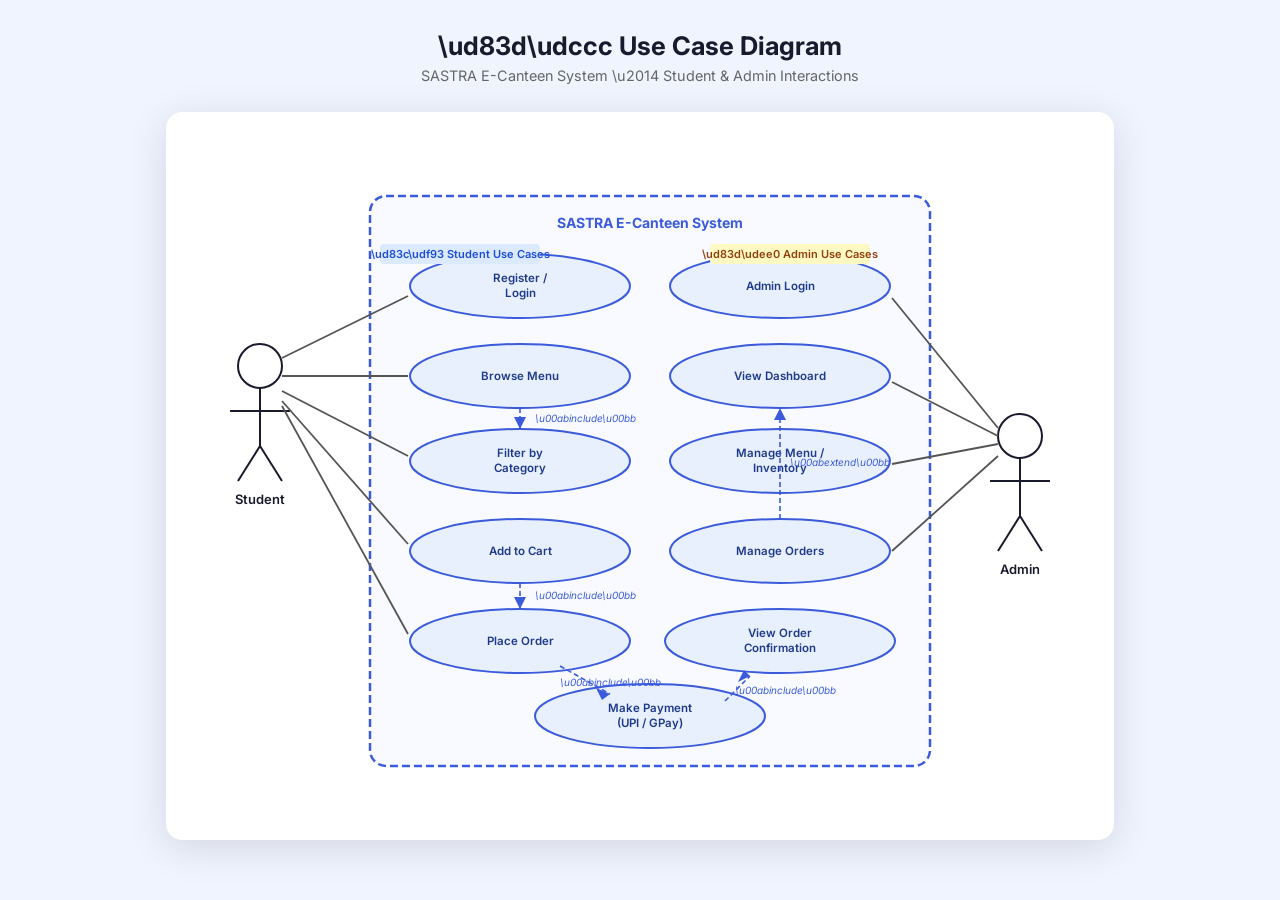
<file: canteen_gpay/usecase.html>
<!DOCTYPE html>
<html lang="en">
<head>
<meta charset="UTF-8"/>
<meta name="viewport" content="width=device-width, initial-scale=1.0"/>
<title>Use Case Diagram</title>
<link href="https://fonts.googleapis.com/css2?family=Inter:wght@400;600;700&display=swap" rel="stylesheet"/>
<style>
  * { margin: 0; padding: 0; box-sizing: border-box; }
  body {
    font-family: 'Inter', sans-serif;
    background: #f0f4ff;
    min-height: 100vh;
    display: flex;
    flex-direction: column;
    align-items: center;
    padding: 30px 20px;
  }
  h1 {
    font-size: 1.6rem;
    color: #1a1a2e;
    margin-bottom: 6px;
    font-weight: 700;
    text-align: center;
  }
  .subtitle {
    font-size: 0.9rem;
    color: #666;
    margin-bottom: 28px;
    text-align: center;
  }
  .diagram-wrapper {
    background: white;
    border-radius: 16px;
    box-shadow: 0 8px 40px rgba(0,0,0,0.12);
    padding: 24px;
    overflow-x: auto;
    max-width: 100%;
  }
  svg {
    display: block;
  }

  /* Actor */
  .actor-label {
    font-size: 13px;
    font-family: 'Inter', sans-serif;
    font-weight: 600;
    fill: #1a1a2e;
    text-anchor: middle;
  }
  .actor-shape { fill: none; stroke: #1a1a2e; stroke-width: 2; }

  /* System boundary */
  .boundary {
    fill: #f8faff;
    stroke: #3b5bdb;
    stroke-width: 2.5;
    stroke-dasharray: 8,4;
    rx: 16; ry: 16;
  }
  .boundary-label {
    font-size: 14px;
    font-family: 'Inter', sans-serif;
    font-weight: 700;
    fill: #3b5bdb;
    text-anchor: middle;
  }

  /* Use case ellipses */
  .usecase {
    fill: #e8f0fe;
    stroke: #3b5bdb;
    stroke-width: 2;
    transition: all 0.2s;
    cursor: pointer;
  }
  .usecase:hover { fill: #c5d8fb; }
  .usecase-label {
    font-size: 11.5px;
    font-family: 'Inter', sans-serif;
    font-weight: 600;
    fill: #1e3a8a;
    text-anchor: middle;
    pointer-events: none;
  }

  /* Connections */
  .assoc { stroke: #555; stroke-width: 1.8; fill: none; }
  .arrow { stroke: #3b5bdb; stroke-width: 1.6; fill: none; stroke-dasharray: 5,3; }
  .arrowhead { fill: #3b5bdb; }

  /* Legend */
  .legend {
    display: flex;
    gap: 24px;
    margin-top: 20px;
    flex-wrap: wrap;
    justify-content: center;
  }
  .legend-item {
    display: flex; align-items: center; gap: 8px;
    font-size: 0.82rem; color: #444;
  }
  .leg-line { width: 30px; height: 2px; }
  .leg-solid { background: #555; }
  .leg-dashed { background: #3b5bdb; border-top: 2px dashed #3b5bdb; height: 0; }
  .leg-ellipse {
    width: 28px; height: 16px; border-radius: 50%;
    background: #e8f0fe; border: 2px solid #3b5bdb;
    display: inline-block;
  }
  .leg-stick { font-size: 1.2rem; }
</style>
</head>
<body>

<h1>\ud83d\udccc Use Case Diagram</h1>
<p class="subtitle">SASTRA E-Canteen System \u2014 Student & Admin Interactions</p>

<div class="diagram-wrapper">
<svg width="900" height="680" viewBox="0 0 900 680" xmlns="http://www.w3.org/2000/svg">

  <!-- \u2500\u2500\u2500 SYSTEM BOUNDARY \u2500\u2500\u2500 -->
  <rect x="180" y="60" width="560" height="570" rx="16" ry="16"
        fill="#f8faff" stroke="#3b5bdb" stroke-width="2.5" stroke-dasharray="8,4"/>
  <text x="460" y="92" class="boundary-label">SASTRA E-Canteen System</text>

  <!-- \u2550\u2550\u2550\u2550\u2550\u2550\u2550\u2550\u2550\u2550\u2550\u2550\u2550\u2550\u2550\u2550\u2550\u2550\u2550\u2550\u2550\u2550\u2550\u2550\u2550\u2550\u2550\u2550\u2550\u2550
       ACTORS
  \u2550\u2550\u2550\u2550\u2550\u2550\u2550\u2550\u2550\u2550\u2550\u2550\u2550\u2550\u2550\u2550\u2550\u2550\u2550\u2550\u2550\u2550\u2550\u2550\u2550\u2550\u2550\u2550\u2550\u2550 -->

  <!-- Student Actor (left) -->
  <!-- Head -->
  <circle cx="70" cy="230" r="22" fill="none" stroke="#1a1a2e" stroke-width="2"/>
  <!-- Body -->
  <line x1="70" y1="252" x2="70" y2="310" stroke="#1a1a2e" stroke-width="2"/>
  <!-- Arms -->
  <line x1="40" y1="275" x2="100" y2="275" stroke="#1a1a2e" stroke-width="2"/>
  <!-- Legs -->
  <line x1="70" y1="310" x2="48" y2="345" stroke="#1a1a2e" stroke-width="2"/>
  <line x1="70" y1="310" x2="92" y2="345" stroke="#1a1a2e" stroke-width="2"/>
  <text x="70" y="368" class="actor-label">Student</text>

  <!-- Admin Actor (right) -->
  <circle cx="830" cy="300" r="22" fill="none" stroke="#1a1a2e" stroke-width="2"/>
  <line x1="830" y1="322" x2="830" y2="380" stroke="#1a1a2e" stroke-width="2"/>
  <line x1="800" y1="345" x2="860" y2="345" stroke="#1a1a2e" stroke-width="2"/>
  <line x1="830" y1="380" x2="808" y2="415" stroke="#1a1a2e" stroke-width="2"/>
  <line x1="830" y1="380" x2="852" y2="415" stroke="#1a1a2e" stroke-width="2"/>
  <text x="830" y="438" class="actor-label">Admin</text>

  <!-- \u2550\u2550\u2550\u2550\u2550\u2550\u2550\u2550\u2550\u2550\u2550\u2550\u2550\u2550\u2550\u2550\u2550\u2550\u2550\u2550\u2550\u2550\u2550\u2550\u2550\u2550\u2550\u2550\u2550\u2550
       USE CASES \u2014 Student Side
  \u2550\u2550\u2550\u2550\u2550\u2550\u2550\u2550\u2550\u2550\u2550\u2550\u2550\u2550\u2550\u2550\u2550\u2550\u2550\u2550\u2550\u2550\u2550\u2550\u2550\u2550\u2550\u2550\u2550\u2550 -->

  <!-- UC1: Register / Login -->
  <ellipse cx="330" cy="150" rx="110" ry="32" class="usecase"/>
  <text x="330" y="146" class="usecase-label">Register /</text>
  <text x="330" y="161" class="usecase-label">Login</text>

  <!-- UC2: Browse Menu -->
  <ellipse cx="330" cy="240" rx="110" ry="32" class="usecase"/>
  <text x="330" y="244" class="usecase-label">Browse Menu</text>

  <!-- UC3: Filter by Category -->
  <ellipse cx="330" cy="325" rx="110" ry="32" class="usecase"/>
  <text x="330" y="321" class="usecase-label">Filter by</text>
  <text x="330" y="336" class="usecase-label">Category</text>

  <!-- UC4: Add to Cart -->
  <ellipse cx="330" cy="415" rx="110" ry="32" class="usecase"/>
  <text x="330" y="419" class="usecase-label">Add to Cart</text>

  <!-- UC5: Place Order -->
  <ellipse cx="330" cy="505" rx="110" ry="32" class="usecase"/>
  <text x="330" y="509" class="usecase-label">Place Order</text>

  <!-- UC6: Make Payment (UPI) -->
  <ellipse cx="460" cy="580" rx="115" ry="32" class="usecase"/>
  <text x="460" y="576" class="usecase-label">Make Payment</text>
  <text x="460" y="591" class="usecase-label">(UPI / GPay)</text>

  <!-- UC7: View Order Confirmation -->
  <ellipse cx="590" cy="505" rx="115" ry="32" class="usecase"/>
  <text x="590" y="501" class="usecase-label">View Order</text>
  <text x="590" y="516" class="usecase-label">Confirmation</text>

  <!-- \u2550\u2550\u2550\u2550\u2550\u2550\u2550\u2550\u2550\u2550\u2550\u2550\u2550\u2550\u2550\u2550\u2550\u2550\u2550\u2550\u2550\u2550\u2550\u2550\u2550\u2550\u2550\u2550\u2550\u2550
       USE CASES \u2014 Admin Side
  \u2550\u2550\u2550\u2550\u2550\u2550\u2550\u2550\u2550\u2550\u2550\u2550\u2550\u2550\u2550\u2550\u2550\u2550\u2550\u2550\u2550\u2550\u2550\u2550\u2550\u2550\u2550\u2550\u2550\u2550 -->

  <!-- UC8: Admin Login -->
  <ellipse cx="590" cy="150" rx="110" ry="32" class="usecase"/>
  <text x="590" y="154" class="usecase-label">Admin Login</text>

  <!-- UC9: View Dashboard -->
  <ellipse cx="590" cy="240" rx="110" ry="32" class="usecase"/>
  <text x="590" y="244" class="usecase-label">View Dashboard</text>

  <!-- UC10: Manage Menu / Inventory -->
  <ellipse cx="590" cy="325" rx="110" ry="32" class="usecase"/>
  <text x="590" y="321" class="usecase-label">Manage Menu /</text>
  <text x="590" y="336" class="usecase-label">Inventory</text>

  <!-- UC11: Manage Orders -->
  <ellipse cx="590" cy="415" rx="110" ry="32" class="usecase"/>
  <text x="590" y="419" class="usecase-label">Manage Orders</text>

  <!-- \u2550\u2550\u2550\u2550\u2550\u2550\u2550\u2550\u2550\u2550\u2550\u2550\u2550\u2550\u2550\u2550\u2550\u2550\u2550\u2550\u2550\u2550\u2550\u2550\u2550\u2550\u2550\u2550\u2550\u2550
       ASSOCIATIONS \u2014 Student
  \u2550\u2550\u2550\u2550\u2550\u2550\u2550\u2550\u2550\u2550\u2550\u2550\u2550\u2550\u2550\u2550\u2550\u2550\u2550\u2550\u2550\u2550\u2550\u2550\u2550\u2550\u2550\u2550\u2550\u2550 -->

  <!-- Student \u2192 Register/Login -->
  <line x1="92" y1="222" x2="218" y2="160" class="assoc"/>
  <!-- Student \u2192 Browse Menu -->
  <line x1="92" y1="240" x2="218" y2="240" class="assoc"/>
  <!-- Student \u2192 Filter -->
  <line x1="92" y1="255" x2="218" y2="320" class="assoc"/>
  <!-- Student \u2192 Add to Cart -->
  <line x1="92" y1="265" x2="218" y2="408" class="assoc"/>
  <!-- Student \u2192 Place Order -->
  <line x1="92" y1="270" x2="218" y2="498" class="assoc"/>

  <!-- \u2550\u2550\u2550\u2550\u2550\u2550\u2550\u2550\u2550\u2550\u2550\u2550\u2550\u2550\u2550\u2550\u2550\u2550\u2550\u2550\u2550\u2550\u2550\u2550\u2550\u2550\u2550\u2550\u2550\u2550
       ASSOCIATIONS \u2014 Admin
  \u2550\u2550\u2550\u2550\u2550\u2550\u2550\u2550\u2550\u2550\u2550\u2550\u2550\u2550\u2550\u2550\u2550\u2550\u2550\u2550\u2550\u2550\u2550\u2550\u2550\u2550\u2550\u2550\u2550\u2550 -->
  <!-- Admin \u2192 Admin Login -->
  <line x1="808" y1="292" x2="702" y2="162" class="assoc"/>
  <!-- Admin \u2192 View Dashboard -->
  <line x1="808" y1="300" x2="702" y2="246" class="assoc"/>
  <!-- Admin \u2192 Manage Menu -->
  <line x1="808" y1="308" x2="702" y2="328" class="assoc"/>
  <!-- Admin \u2192 Manage Orders -->
  <line x1="808" y1="320" x2="702" y2="415" class="assoc"/>

  <!-- \u2550\u2550\u2550\u2550\u2550\u2550\u2550\u2550\u2550\u2550\u2550\u2550\u2550\u2550\u2550\u2550\u2550\u2550\u2550\u2550\u2550\u2550\u2550\u2550\u2550\u2550\u2550\u2550\u2550\u2550
       INCLUDE / EXTEND ARROWS
  \u2550\u2550\u2550\u2550\u2550\u2550\u2550\u2550\u2550\u2550\u2550\u2550\u2550\u2550\u2550\u2550\u2550\u2550\u2550\u2550\u2550\u2550\u2550\u2550\u2550\u2550\u2550\u2550\u2550\u2550 -->

  <!-- Browse Menu <<include>> Filter -->
  <line x1="330" y1="272" x2="330" y2="293" class="arrow"/>
  <polygon points="330,293 324,281 336,281" class="arrowhead"/>
  <text x="345" y="286" font-size="10" fill="#3b5bdb" font-style="italic">\u00abinclude\u00bb</text>

  <!-- Add to Cart <<include>> Place Order -->
  <line x1="330" y1="447" x2="330" y2="473" class="arrow"/>
  <polygon points="330,473 324,461 336,461" class="arrowhead"/>
  <text x="345" y="463" font-size="10" fill="#3b5bdb" font-style="italic">\u00abinclude\u00bb</text>

  <!-- Place Order <<include>> Make Payment -->
  <line x1="370" y1="530" x2="420" y2="558" class="arrow"/>
  <polygon points="420,558 406,552 412,564" class="arrowhead"/>
  <text x="370" y="550" font-size="10" fill="#3b5bdb" font-style="italic">\u00abinclude\u00bb</text>

  <!-- Make Payment <<include>> View Confirmation -->
  <line x1="535" y1="565" x2="560" y2="540" class="arrow"/>
  <polygon points="560,540 548,546 554,534" class="arrowhead"/>
  <text x="545" y="558" font-size="10" fill="#3b5bdb" font-style="italic">\u00abinclude\u00bb</text>

  <!-- Manage Orders <<extend>> View Dashboard -->
  <line x1="590" y1="383" x2="590" y2="272" class="arrow"/>
  <polygon points="590,272 584,284 596,284" class="arrowhead"/>
  <text x="600" y="330" font-size="10" fill="#3b5bdb" font-style="italic">\u00abextend\u00bb</text>

  <!-- \u2550\u2550\u2550\u2550\u2550\u2550\u2550\u2550\u2550\u2550\u2550\u2550\u2550\u2550\u2550\u2550\u2550\u2550\u2550\u2550\u2550\u2550\u2550\u2550\u2550\u2550\u2550\u2550\u2550\u2550
       DECORATIVE LABEL TAGS
  \u2550\u2550\u2550\u2550\u2550\u2550\u2550\u2550\u2550\u2550\u2550\u2550\u2550\u2550\u2550\u2550\u2550\u2550\u2550\u2550\u2550\u2550\u2550\u2550\u2550\u2550\u2550\u2550\u2550\u2550 -->
  <!-- Student boundary label -->
  <rect x="190" y="108" width="160" height="20" rx="4" fill="#dbeafe"/>
  <text x="270" y="122" font-size="11" fill="#1d4ed8" text-anchor="middle" font-weight="600">\ud83c\udf93 Student Use Cases</text>

  <!-- Admin boundary label -->
  <rect x="520" y="108" width="160" height="20" rx="4" fill="#fef9c3"/>
  <text x="600" y="122" font-size="11" fill="#92400e" text-anchor="middle" font-weight="600">\ud83d\udee0 Admin Use Cases</text>

</svg>
</div>

<!-- Legend
</file>
